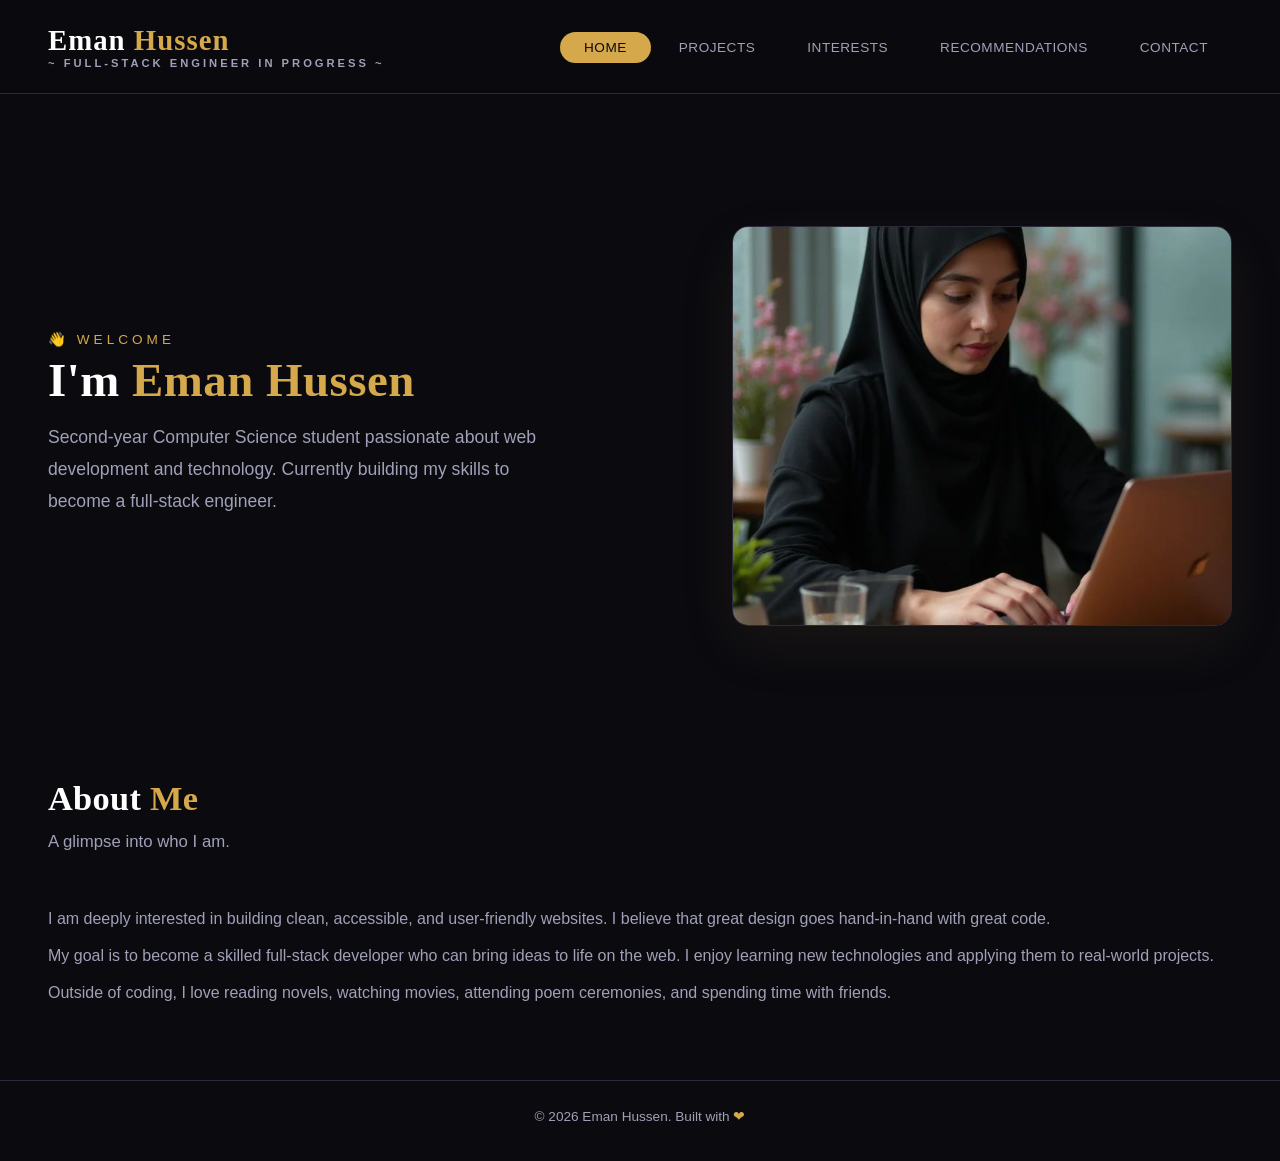
<file: index.html>
<!doctype html>
<html lang="en">
  <head>
    <meta charset="UTF-8" />
    <meta name="viewport" content="width=device-width, initial-scale=1.0" />
    <title>Home - Eman Hussen</title>
    <link rel="stylesheet" href="style.css" />
  </head>
  <body>
    <header>
      <nav>
        <div class="logo">
          Eman <span>Hussen</span>
          <small>~ full-stack engineer in progress ~</small>
        </div>
        <ul>
          <li><a href="index.html" class="active">Home</a></li>
          <li><a href="projects.html">projects</a></li>
          <li><a href="interests.html">Interests</a></li>
          <li><a href="recommendations.html">Recommendations</a></li>
          <li><a href="contact.html">Contact</a></li>
        </ul>
      </nav>
    </header>

    <main>
      <section class="hero-section">
        <div class="hero-content">
          <span class="tag">👋 Welcome</span>
          <h1>I'm <span class="highlight">Eman Hussen</span></h1>
          <p>
            Second-year Computer Science student passionate about web
            development and technology. Currently building my skills to become a
            full-stack engineer.
          </p>
        </div>
        <div class="hero-image">
          <img src="profile.jpg" alt="Eman Hussen" />
        </div>
      </section>

      <section>
        <div class="section-title">
          <h2>About <span class="highlight">Me</span></h2>
          <p>A glimpse into who I am.</p>
        </div>
        <article>
          <p>
            I am deeply interested in building clean, accessible, and
            user-friendly websites. I believe that great design goes
            hand-in-hand with great code.
          </p>
          <p>
            My goal is to become a skilled full-stack developer who can bring
            ideas to life on the web. I enjoy learning new technologies and
            applying them to real-world projects.
          </p>
          <p>
            Outside of coding, I love reading novels, watching movies, attending
            poem ceremonies, and spending time with friends.
          </p>
        </article>
      </section>
    </main>

    <footer>
      <p>© 2026 Eman Hussen. Built with <span class="heart">❤</span></p>
    </footer>
  </body>
</html>
</file>
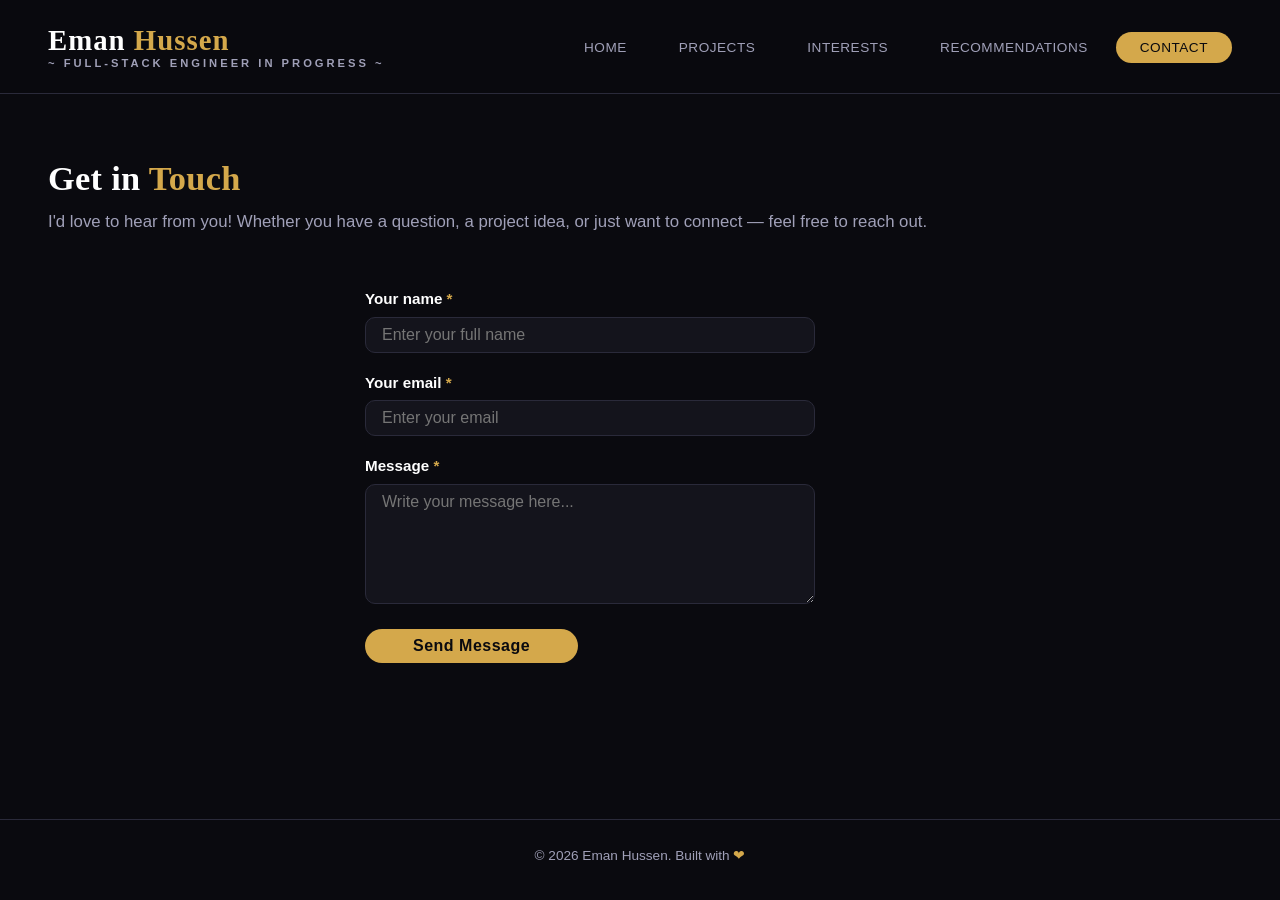
<file: contact.html>
<!doctype html>
<html lang="en">
  <head>
    <meta charset="UTF-8" />
    <meta name="viewport" content="width=device-width, initial-scale=1.0" />
    <title>Contact - Eman Hussen</title>
    <link rel="stylesheet" href="style.css" />
  </head>
  <body>
    <header>
      <nav>
        <div class="logo">
          Eman <span>Hussen</span>
          <small>~ full-stack engineer in progress ~</small>
        </div>
        <ul>
          <li><a href="index.html">Home</a></li>
          <li><a href="projects.html">projects</a></li>
          <li><a href="interests.html">Interests</a></li>
          <li><a href="recommendations.html">Recommendations</a></li>
          <li><a href="contact.html" class="active">Contact</a></li>
        </ul>
      </nav>
    </header>

    <main>
      <section>
        <div class="section-title">
          <h2>Get in <span class="highlight">Touch</span></h2>
          <p>
            I'd love to hear from you! Whether you have a question, a project
            idea, or just want to connect — feel free to reach out.
          </p>
        </div>

        <form action="#" method="post">
          <p>
            <label for="name">
              Your name
              <span class="required">*</span>
            </label>
            <input
              type="text"
              id="name"
              name="name"
              placeholder="Enter your full name"
              required
            />
          </p>

          <p>
            <label for="email">
              Your email
              <span class="required">*</span>
            </label>
            <input
              type="email"
              id="email"
              name="email"
              placeholder="Enter your email"
              required
            />
          </p>

          <p>
            <label for="message">
              Message
              <span class="required">*</span>
            </label>
            <textarea
              id="message"
              name="message"
              rows="5"
              placeholder="Write your message here..."
              required
            ></textarea>
          </p>

          <p>
            <button type="submit">Send Message</button>
          </p>
        </form>
      </section>
    </main>

    <footer>
      <p>© 2026 Eman Hussen. Built with <span class="heart">❤</span></p>
    </footer>
  </body>
</html>
</file>
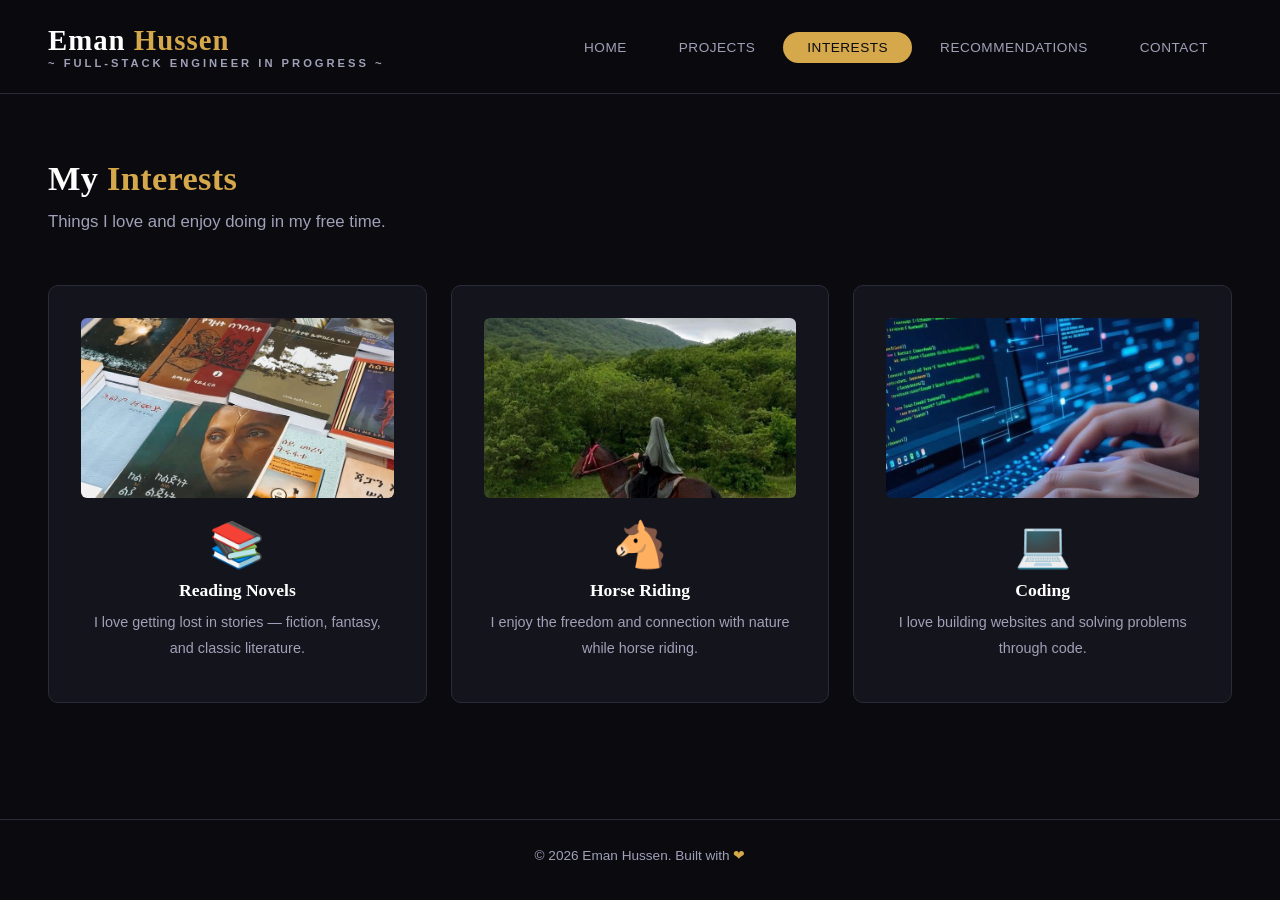
<file: interests.html>
<!doctype html>
<html lang="en">
  <head>
    <meta charset="UTF-8" />
    <meta name="viewport" content="width=device-width, initial-scale=1.0" />
    <title>Interests - Eman Hussen</title>
    <link rel="stylesheet" href="style.css" />
  </head>
  <body>
    <header>
      <nav>
        <div class="logo">
          Eman <span>Hussen</span>
          <small>~ full-stack engineer in progress ~</small>
        </div>
        <ul>
          <li><a href="index.html">Home</a></li>
          <li><a href="projects.html">Projects</a></li>
          <li><a href="interests.html" class="active">Interests</a></li>
          <li><a href="recommendations.html">Recommendations</a></li>
          <li><a href="contact.html">Contact</a></li>
        </ul>
      </nav>
    </header>

    <main>
      <section>
        <div class="section-title">
          <h2>My <span class="highlight">Interests</span></h2>
          <p>Things I love and enjoy doing in my free time.</p>
        </div>

        <div class="interests-grid">
          <div class="interest-card">
            <img src="books.jpg" alt="Books" class="interest-image" />
            <span class="interest-icon">📚</span>
            <h3>Reading Novels</h3>
            <p>
              I love getting lost in stories — fiction, fantasy, and classic
              literature.
            </p>
          </div>

          <div class="interest-card">
            <img
              src="horseriding.jpg"
              alt="Horse Riding"
              class="interest-image"
            />
            <span class="interest-icon">🐴</span>
            <h3>Horse Riding</h3>
            <p>
              I enjoy the freedom and connection with nature while horse riding.
            </p>
          </div>

          <div class="interest-card">
            <img src="coding.jpg" alt="Coding" class="interest-image" />
            <span class="interest-icon">💻</span>
            <h3>Coding</h3>
            <p>I love building websites and solving problems through code.</p>
          </div>
        </div>
      </section>
    </main>

    <footer>
      <p>© 2026 Eman Hussen. Built with <span class="heart">❤</span></p>
    </footer>
  </body>
</html>
</file>
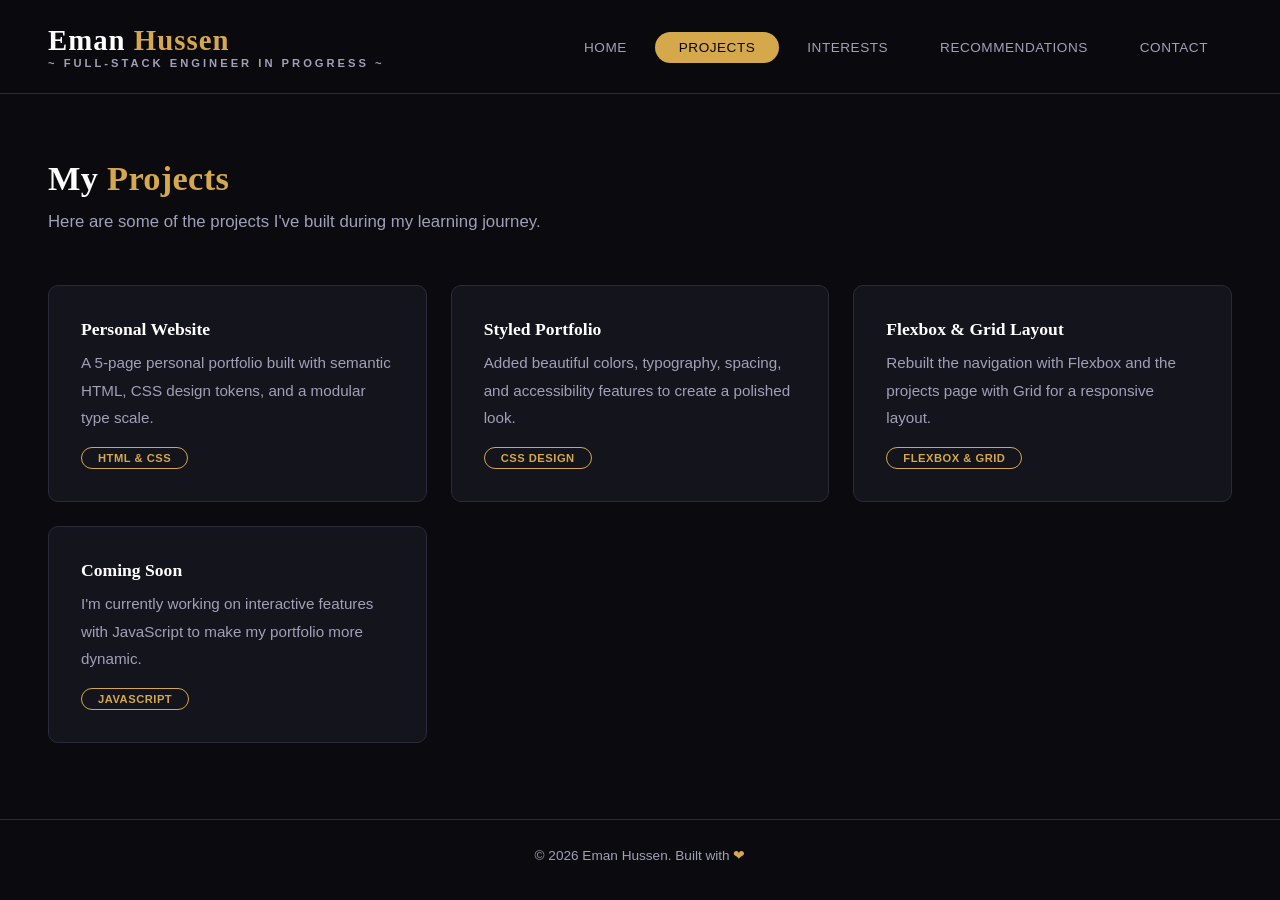
<file: projects.html>
<!doctype html>
<html lang="en">
  <head>
    <meta charset="UTF-8" />
    <meta name="viewport" content="width=device-width, initial-scale=1.0" />
    <title>Projects - Eman Hussen</title>
    <link rel="stylesheet" href="style.css" />
  </head>
  <body>
    <header>
      <nav>
        <div class="logo">
          Eman <span>Hussen</span>
          <small>~ full-stack engineer in progress ~</small>
        </div>
        <ul>
          <li><a href="index.html">Home</a></li>
          <li><a href="projects.html" class="active">projects</a></li>
          <li><a href="interests.html">Interests</a></li>
          <li><a href="recommendations.html">Recommendations</a></li>
          <li><a href="contact.html">Contact</a></li>
        </ul>
      </nav>
    </header>

    <main>
      <section>
        <div class="section-title">
          <h2>My <span class="highlight">Projects</span></h2>
          <p>
            Here are some of the projects I've built during my learning journey.
          </p>
        </div>

        <div class="project-grid">
          <div class="project-card">
            <h3>Personal Website</h3>
            <p>
              A 5-page personal portfolio built with semantic HTML, CSS design
              tokens, and a modular type scale.
            </p>
            <span class="project-tag">HTML &amp; CSS</span>
          </div>

          <div class="project-card">
            <h3>Styled Portfolio</h3>
            <p>
              Added beautiful colors, typography, spacing, and accessibility
              features to create a polished look.
            </p>
            <span class="project-tag">CSS Design</span>
          </div>

          <div class="project-card">
            <h3>Flexbox &amp; Grid Layout</h3>
            <p>
              Rebuilt the navigation with Flexbox and the projects page with
              Grid for a responsive layout.
            </p>
            <span class="project-tag">Flexbox &amp; Grid</span>
          </div>

          <div class="project-card">
            <h3>Coming Soon</h3>
            <p>
              I'm currently working on interactive features with JavaScript to
              make my portfolio more dynamic.
            </p>
            <span class="project-tag">JavaScript</span>
          </div>
        </div>
      </section>
    </main>

    <footer>
      <p>© 2026 Eman Hussen. Built with <span class="heart">❤</span></p>
    </footer>
  </body>
</html>
</file>
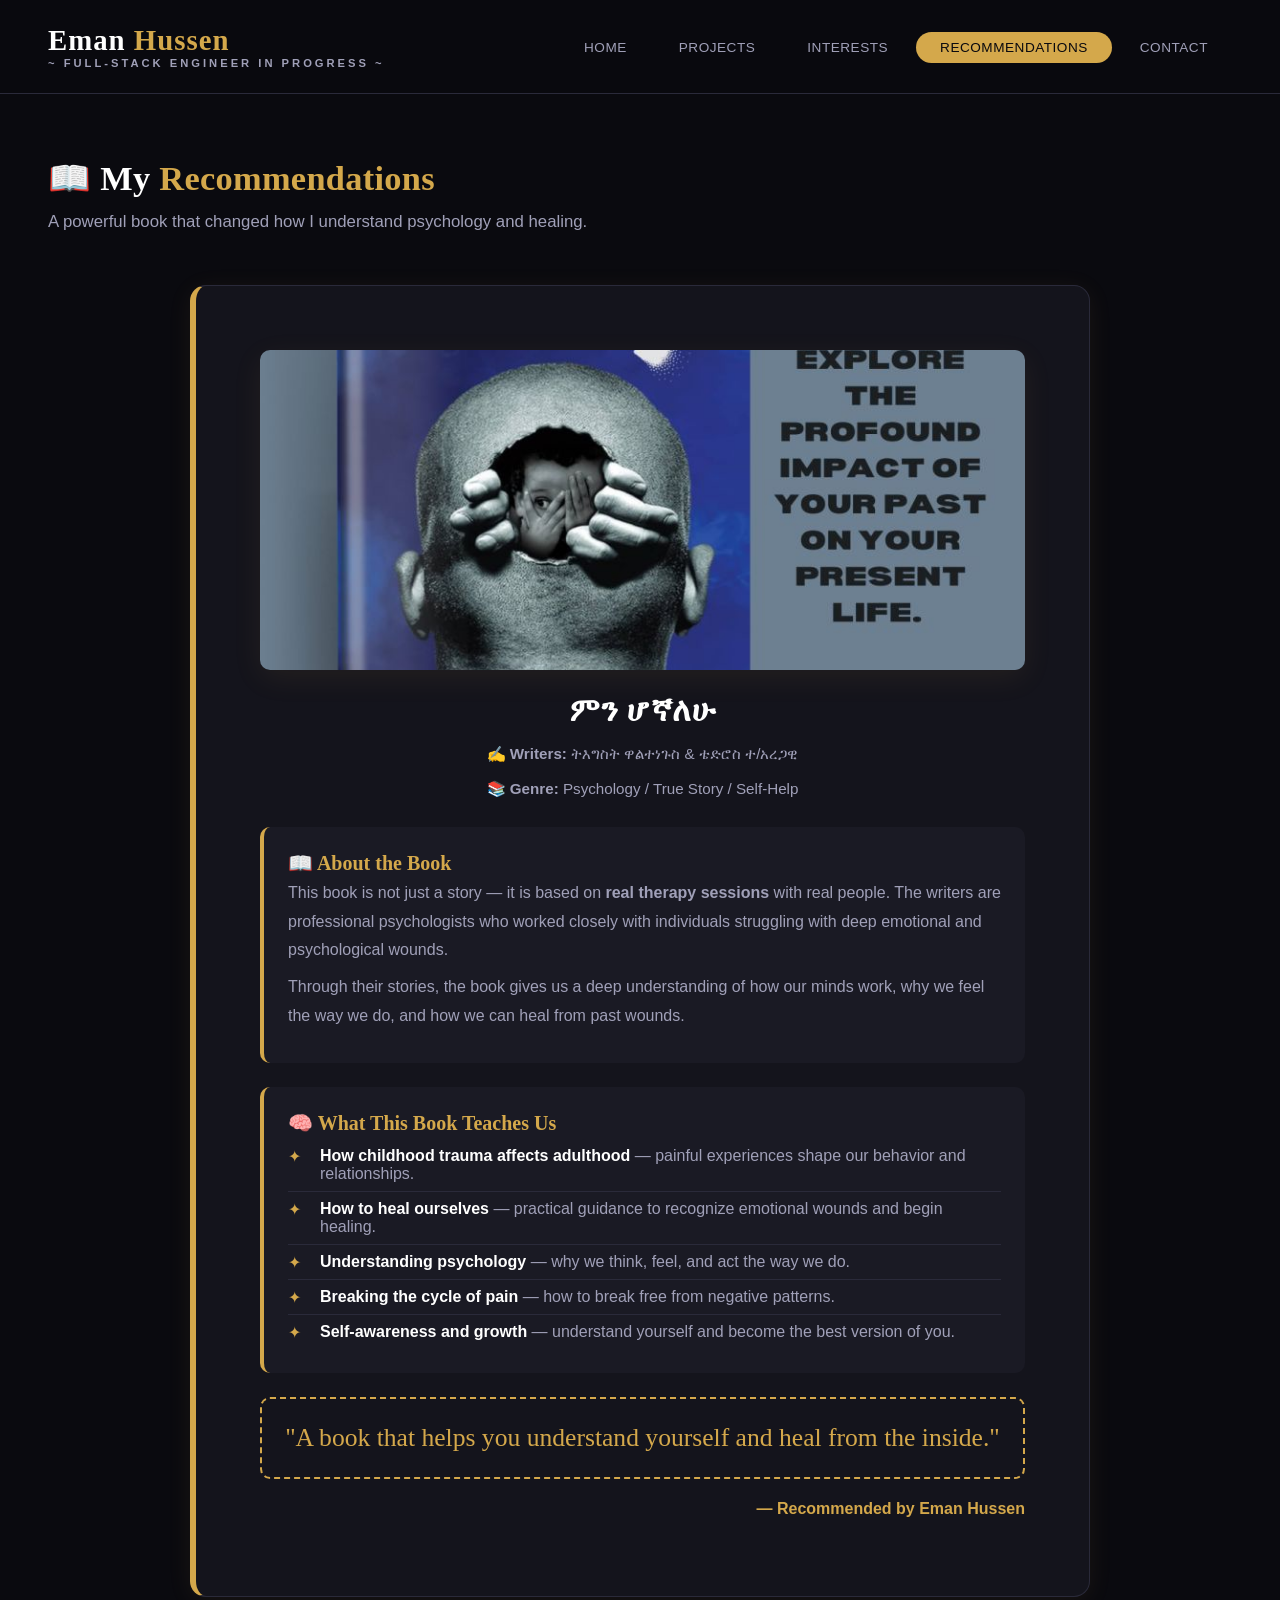
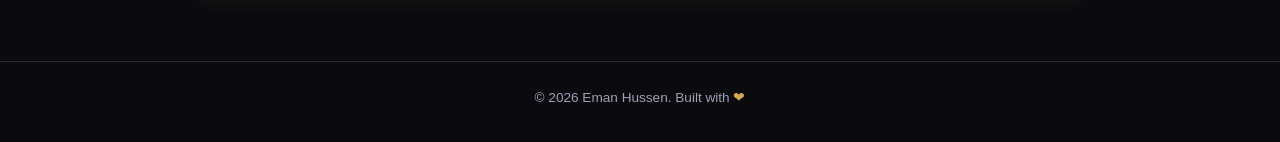
<file: recommendations.html>
<!doctype html>
<html lang="en">
  <head>
    <meta charset="UTF-8" />
    <meta name="viewport" content="width=device-width, initial-scale=1.0" />
    <title>Recommendations - Eman Hussen</title>
    <link rel="stylesheet" href="style.css" />
  </head>
  <body>
    <header>
      <nav>
        <div class="logo">
          Eman <span>Hussen</span>
          <small>~ full-stack engineer in progress ~</small>
        </div>
        <ul>
          <li><a href="index.html">Home</a></li>
          <li><a href="projects.html">projects</a></li>
          <li><a href="interests.html">Interests</a></li>
          <li>
            <a href="recommendations.html" class="active">Recommendations</a>
          </li>
          <li><a href="contact.html">Contact</a></li>
        </ul>
      </nav>
    </header>

    <main>
      <section>
        <div class="section-title">
          <h2>📖 My <span class="highlight">Recommendations</span></h2>
          <p>
            A powerful book that changed how I understand psychology and
            healing.
          </p>
        </div>

        <div class="recommendation-grid">
          <div class="recommendation-card-full">
            <img
              src="book1.jpg"
              alt="ምን ሆኛለሁ - Book cover"
              class="book-image-full"
            />

            <h3>ምን ሆኛለሁ</h3>

            <p class="book-meta">
              <strong>✍️ Writers:</strong> ትእግስት ዋልተነጉስ &amp; ቴድሮስ ተ/አረጋዊ
            </p>

            <p class="book-meta">
              <strong>📚 Genre:</strong> Psychology / True Story / Self-Help
            </p>

            <div class="book-description">
              <h4>📖 About the Book</h4>
              <p>
                This book is not just a story — it is based on
                <strong>real therapy sessions</strong> with real people. The
                writers are professional psychologists who worked closely with
                individuals struggling with deep emotional and psychological
                wounds.
              </p>
              <p>
                Through their stories, the book gives us a deep understanding of
                how our minds work, why we feel the way we do, and how we can
                heal from past wounds.
              </p>
            </div>

            <div class="book-description">
              <h4>🧠 What This Book Teaches Us</h4>
              <ul>
                <li>
                  <strong>How childhood trauma affects adulthood</strong> —
                  painful experiences shape our behavior and relationships.
                </li>
                <li>
                  <strong>How to heal ourselves</strong> — practical guidance to
                  recognize emotional wounds and begin healing.
                </li>
                <li>
                  <strong>Understanding psychology</strong> — why we think,
                  feel, and act the way we do.
                </li>
                <li>
                  <strong>Breaking the cycle of pain</strong> — how to break
                  free from negative patterns.
                </li>
                <li>
                  <strong>Self-awareness and growth</strong> — understand
                  yourself and become the best version of you.
                </li>
              </ul>
            </div>

            <p class="book-quote">
              "A book that helps you understand yourself and heal from the
              inside."
            </p>

            <p class="author">— Recommended by Eman Hussen</p>
          </div>
        </div>
      </section>
    </main>

    <footer>
      <p>© 2026 Eman Hussen. Built with <span class="heart">❤</span></p>
    </footer>
  </body>
</html>
</file>
<file: style.css>
:root {
  --color-bg: #0a0a0f;
  --color-bg-card: #14141c;
  --color-surface: #1a1a24;
  --color-text: #ffffff;
  --color-text-muted: #a0a0b8;
  --color-accent: #d4a84b;
  --color-accent-light: #e8c86a;
  --color-border: #2a2a3a;
  --color-shadow: rgba(212, 168, 75, 0.08);
  --color-shadow-hover: rgba(212, 168, 75, 0.15);

  --font-heading: "Georgia", "Times New Roman", serif;
  --font-body: "Segoe UI", Arial, sans-serif;
  --font-script: "Brush Script MT", cursive;

  --space-xs: 4px;
  --space-sm: 8px;
  --space-md: 16px;
  --space-lg: 24px;
  --space-xl: 32px;
  --space-2xl: 48px;
  --space-3xl: 64px;
  --space-4xl: 80px;

  --text-base: 16px;
  --text-scale: 1.25;

  --radius-sm: 6px;
  --radius-md: 10px;
  --radius-lg: 16px;
  --radius-full: 9999px;

  --transition-fast: 0.2s ease;
  --transition-smooth: 0.3s ease;
}

* {
  margin: 0;
  padding: 0;
  box-sizing: border-box;
}

body {
  font-family: var(--font-body);
  font-size: var(--text-base);
  color: var(--color-text);
  background: var(--color-bg);
  padding: 0;
  max-width: 1400px;
  margin: 0 auto;
  min-height: 100vh;
  display: flex;
  flex-direction: column;
}
h1 {
  font-family: var(--font-heading);
  font-size: calc(
    var(--text-base) * var(--text-scale) * var(--text-scale) *
      var(--text-scale) * var(--text-scale)
  );
  color: var(--color-text);
  margin-bottom: var(--space-sm);
  line-height: 1.1;
  letter-spacing: 0.5px;
}

h1 .highlight {
  color: var(--color-accent);
}

h2 {
  font-family: var(--font-heading);
  font-size: calc(
    var(--text-base) * var(--text-scale) * var(--text-scale) * var(--text-scale)
  );
  color: var(--color-text);
  margin-bottom: var(--space-sm);
  line-height: 1.2;
  letter-spacing: 0.3px;
}

h2 .highlight {
  color: var(--color-accent);
}

h3 {
  font-family: var(--font-heading);
  font-size: calc(var(--text-base) * var(--text-scale) * var(--text-scale));
  color: var(--color-text);
  margin-bottom: var(--space-sm);
  line-height: 1.3;
  font-weight: 600;
}

h4 {
  font-family: var(--font-heading);
  font-size: calc(var(--text-base) * var(--text-scale));
  color: var(--color-accent);
  margin-bottom: var(--space-xs);
}
p {
  margin-bottom: var(--space-sm);
  color: var(--color-text-muted);
  line-height: 1.8;
}

header {
  background: transparent;
  padding: var(--space-lg) var(--space-2xl);
  border-bottom: 1px solid var(--color-border);
  position: sticky;
  top: 0;
  z-index: 100;
  backdrop-filter: blur(12px);
  background: rgba(10, 10, 15, 0.85);
}

nav {
  display: flex;
  justify-content: space-between;
  align-items: center;
  flex-wrap: wrap;
  gap: var(--space-md);
}

.logo {
  font-family: var(--font-heading);
  font-size: 1.8rem;
  font-weight: 700;
  color: var(--color-text);
  letter-spacing: 1px;
}

.logo span {
  color: var(--color-accent);
}

.logo small {
  font-family: var(--font-body);
  font-size: 0.7rem;
  display: block;
  color: var(--color-text-muted);
  letter-spacing: 3px;
  text-transform: uppercase;
}

nav ul {
  display: flex;
  list-style: none;
  gap: var(--space-xs);
  flex-wrap: wrap;
}

nav ul li a {
  color: var(--color-text-muted);
  text-decoration: none;
  font-weight: 500;
  padding: var(--space-sm) var(--space-lg);
  border-radius: var(--radius-full);
  transition: all var(--transition-smooth);
  font-size: 0.85rem;
  letter-spacing: 0.5px;
  text-transform: uppercase;
}

nav ul li a:hover,
nav ul li a.active {
  color: var(--color-text);
  background: var(--color-accent);
  color: var(--color-bg);
}

main {
  padding: var(--space-3xl) var(--space-2xl);
  flex: 1;
  animation: fadeIn 0.6s ease;
}

@keyframes fadeIn {
  from {
    opacity: 0;
    transform: translateY(15px);
  }
  to {
    opacity: 1;
    transform: translateY(0);
  }
}

section {
  margin-bottom: var(--space-4xl);
}

section:last-child {
  margin-bottom: 0;
}

.hero-section {
  display: flex;
  align-items: center;
  gap: var(--space-3xl);
  min-height: 60vh;
  flex-wrap: wrap;
}

.hero-content {
  flex: 1;
  min-width: 300px;
}

.hero-content .tag {
  color: var(--color-accent);
  font-size: 0.85rem;
  letter-spacing: 4px;
  text-transform: uppercase;
  margin-bottom: var(--space-sm);
  display: block;
}

.hero-content h1 {
  font-size: calc(
    var(--text-base) * var(--text-scale) * var(--text-scale) *
      var(--text-scale) * var(--text-scale) * 1.2
  );
  margin-bottom: var(--space-md);
}

.hero-content p {
  font-size: 1.1rem;
  max-width: 500px;
}

.hero-image {
  flex: 0 0 500px;
}

.hero-image img {
  width: 100%;
  height: 400px;
  object-fit: cover;
  border-radius: var(--radius-lg);
  box-shadow: 0 20px 60px var(--color-shadow);
  border: 1px solid var(--color-border);
}
.section-title {
  margin-bottom: var(--space-2xl);
}

.section-title h2 {
  font-size: calc(
    var(--text-base) * var(--text-scale) * var(--text-scale) *
      var(--text-scale) * 1.1
  );
}

.section-title p {
  color: var(--color-text-muted);
  font-size: 1.05rem;
}

.interests-grid {
  display: grid;
  grid-template-columns: repeat(auto-fit, minmax(250px, 1fr));
  gap: var(--space-lg);
}

.interest-card {
  background: var(--color-bg-card);
  padding: var(--space-xl);
  border-radius: var(--radius-md);
  text-align: center;
  border: 1px solid var(--color-border);
  transition: all var(--transition-smooth);
}

.interest-card:hover {
  transform: translateY(-6px);
  border-color: var(--color-accent);
  box-shadow: 0 12px 40px var(--color-shadow-hover);
}

.interest-image {
  width: 100%;
  height: 180px;
  object-fit: cover;
  border-radius: var(--radius-sm);
  margin-bottom: var(--space-sm);
}

.interest-icon {
  font-size: 2.8rem;
  display: block;
  margin: var(--space-sm) 0;
}

.interest-card h3 {
  font-size: 1.1rem;
}

.interest-card p {
  font-size: 0.9rem;
  color: var(--color-text-muted);
}

.project-grid {
  display: grid;
  grid-template-columns: repeat(auto-fit, minmax(260px, 1fr));
  gap: var(--space-lg);
}

.project-card {
  background: var(--color-bg-card);
  padding: var(--space-xl);
  border-radius: var(--radius-md);
  border: 1px solid var(--color-border);
  transition: all var(--transition-smooth);
}

.project-card:hover {
  transform: translateY(-6px);
  border-color: var(--color-accent);
  box-shadow: 0 12px 40px var(--color-shadow-hover);
}

.project-card h3 {
  color: var(--color-text);
  font-size: 1.1rem;
}

.project-card p {
  font-size: 0.95rem;
  color: var(--color-text-muted);
}

.project-tag {
  display: inline-block;
  padding: var(--space-xs) var(--space-md);
  border: 1px solid var(--color-accent);
  color: var(--color-accent);
  border-radius: var(--radius-full);
  font-size: 0.7rem;
  font-weight: 600;
  margin-top: var(--space-sm);
  letter-spacing: 0.5px;
  text-transform: uppercase;
}

.recommendation-grid {
  display: grid;
  grid-template-columns: 1fr;
  gap: var(--space-lg);
  justify-items: center;
}

.recommendation-card-full {
  background: var(--color-bg-card);
  padding: var(--space-3xl);
  border-radius: var(--radius-lg);
  border: 1px solid var(--color-border);
  border-left: 6px solid var(--color-accent);
  box-shadow: 0 4px 24px var(--color-shadow);
  transition: all var(--transition-smooth);
  max-width: 900px;
  width: 100%;
}

.recommendation-card-full:hover {
  transform: translateY(-4px);
  border-color: var(--color-accent);
}

.recommendation-card-full h3 {
  font-size: 2rem;
  text-align: center;
  color: var(--color-text);
}

.book-image-full {
  width: 100%;
  max-height: 320px;
  object-fit: cover;
  border-radius: var(--radius-md);
  margin-bottom: var(--space-md);
  box-shadow: 0 8px 30px var(--color-shadow);
}

.book-meta {
  text-align: center;
  color: var(--color-text-muted);
  font-size: 0.95rem;
}

.book-description {
  margin-top: var(--space-lg);
  padding: var(--space-lg);
  background: var(--color-surface);
  border-radius: var(--radius-md);
  border-left: 4px solid var(--color-accent);
}

.book-description h4 {
  color: var(--color-accent);
}

.book-description ul {
  list-style: none;
  padding: 0;
}

.book-description ul li {
  padding: var(--space-sm) 0 var(--space-sm) var(--space-xl);
  border-bottom: 1px solid var(--color-border);
  position: relative;
  color: var(--color-text-muted);
}

.book-description ul li::before {
  content: "✦";
  position: absolute;
  left: 0;
  color: var(--color-accent);
}

.book-description ul li:last-child {
  border-bottom: none;
}

.book-description ul li strong {
  color: var(--color-text);
}
.book-quote {
  font-family: var(--font-script);
  font-size: 1.6rem;
  color: var(--color-accent);
  text-align: center;
  margin-top: var(--space-lg);
  padding: var(--space-md);
  border: 2px dashed var(--color-accent);
  border-radius: var(--radius-md);
}
.author {
  text-align: right;
  font-weight: 600;
  color: var(--color-accent);
  margin-top: var(--space-md);
}

form {
  max-width: 550px;
  margin: 0 auto;
}

form p {
  margin-bottom: var(--space-md);
}

label {
  font-weight: 600;
  display: block;
  margin-bottom: var(--space-xs);
  color: var(--color-text);
  font-size: 0.95rem;
}

label .required {
  color: var(--color-accent);
}

input,
textarea {
  font-family: var(--font-body);
  padding: var(--space-sm) var(--space-md);
  border: 1px solid var(--color-border);
  border-radius: var(--radius-md);
  width: 100%;
  max-width: 450px;
  transition: all var(--transition-smooth);
  font-size: 1rem;
  background: var(--color-bg-card);
  color: var(--color-text);
}

input:focus,
textarea:focus {
  border-color: var(--color-accent);
  outline: none;
  box-shadow: 0 0 0 4px rgba(212, 168, 75, 0.15);
}

input:hover,
textarea:hover {
  border-color: var(--color-accent);
}

textarea {
  resize: vertical;
  min-height: 120px;
}

button {
  background: var(--color-accent);
  color: var(--color-bg);
  border: none;
  padding: var(--space-sm) var(--space-2xl);
  border-radius: var(--radius-full);
  font-size: 1rem;
  font-weight: 600;
  cursor: pointer;
  transition: all var(--transition-smooth);
  letter-spacing: 0.5px;
}

button:hover {
  background: var(--color-accent-light);
  transform: translateY(-2px);
  box-shadow: 0 8px 32px rgba(212, 168, 75, 0.3);
}

footer {
  text-align: center;
  padding: var(--space-lg) var(--space-2xl);
  color: var(--color-text-muted);
  font-size: 0.85rem;
  border-top: 1px solid var(--color-border);
  background: var(--color-bg);
}

footer .heart {
  color: var(--color-accent);
}

@media (max-width: 768px) {
  nav {
    flex-direction: column;
    align-items: center;
  }

  nav ul {
    justify-content: center;
  }

  nav ul li a {
    font-size: 0.75rem;
    padding: var(--space-xs) var(--space-sm);
  }

  header {
    padding: var(--space-md);
  }

  main {
    padding: var(--space-xl) var(--space-md);
  }

  .hero-section {
    flex-direction: column-reverse;
    text-align: center;
  }

  .hero-content p {
    max-width: 100%;
    margin: 0 auto;
  }

  .hero-image {
    flex: 0 0 auto;
    width: 100%;
  }

  .hero-image img {
    height: 250px;
  }

  .interests-grid,
  .project-grid {
    grid-template-columns: 1fr;
  }

  .recommendation-card-full {
    padding: var(--space-md);
  }

  .recommendation-card-full h3 {
    font-size: 1.5rem;
  }

  .book-quote {
    font-size: 1.2rem;
  }
  input,
  textarea {
    max-width: 100%;
  }

  button {
    width: 100%;
  }
}

@media (min-width: 1024px) {
  .interests-grid {
    grid-template-columns: repeat(3, 1fr);
  }

  .project-grid {
    grid-template-columns: repeat(3, 1fr);
  }
}
</file>
